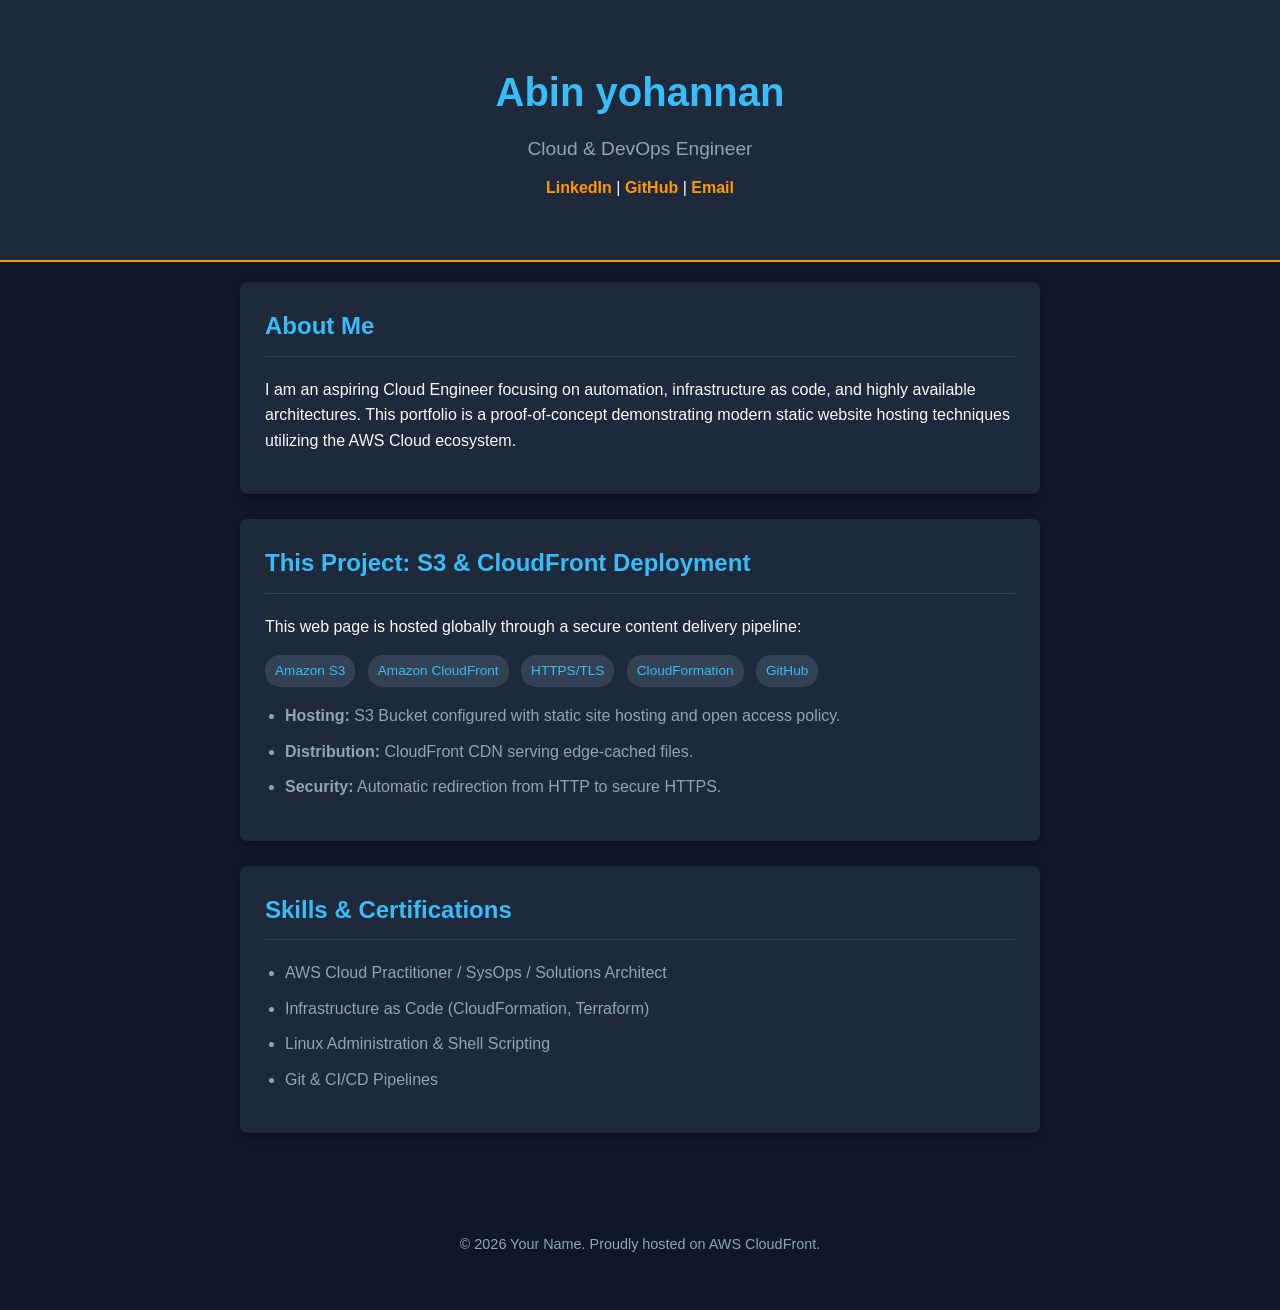
<file: index.html>
<!DOCTYPE html>
<html lang="en">

<head>
    <meta charset="UTF-8">
    <meta name="viewport" content="width=device-width, initial-scale=1.0">
    <title>Cloud Engineer Portfolio</title>
    <link rel="stylesheet" href="styles.css">
</head>

<body>

    <header>
        <div class="header-container">
            <h1>Abin yohannan</h1>
            <p class="subtitle">Cloud & DevOps Engineer</p>
            <div class="social-links">
                <a href="https://www.linkedin.com/in/abin-yohannan-82550a2a1?utm_source=share&utm_campaign=share_via&utm_content=profile&utm_medium=android_app"
                    target="_blank">LinkedIn</a> |
                <a href="#" target="_blank">GitHub</a> |
                <a href="mailto:abiny432@gmail.com">Email</a>
            </div>
        </div>
    </header>

    <main class="content-container">

        <section class="card">
            <h2>About Me</h2>
            <p>I am an aspiring Cloud Engineer focusing on automation, infrastructure as code, and highly available
                architectures. This portfolio is a proof-of-concept demonstrating modern static website hosting
                techniques utilizing the AWS Cloud ecosystem.</p>
        </section>

        <section class="card">
            <h2>This Project: S3 & CloudFront Deployment</h2>
            <p>This web page is hosted globally through a secure content delivery pipeline:</p>
            <div class="tech-stack">
                <span class="badge">Amazon S3</span>
                <span class="badge">Amazon CloudFront</span>
                <span class="badge">HTTPS/TLS</span>
                <span class="badge">CloudFormation</span>
                <span class="badge">GitHub</span>
            </div>
            <ul>
                <li><strong>Hosting:</strong> S3 Bucket configured with static site hosting and open access policy.</li>
                <li><strong>Distribution:</strong> CloudFront CDN serving edge-cached files.</li>
                <li><strong>Security:</strong> Automatic redirection from HTTP to secure HTTPS.</li>
            </ul>
        </section>

        <section class="card">
            <h2>Skills & Certifications</h2>
            <ul class="skills-list">
                <li>AWS Cloud Practitioner / SysOps / Solutions Architect</li>
                <li>Infrastructure as Code (CloudFormation, Terraform)</li>
                <li>Linux Administration & Shell Scripting</li>
                <li>Git & CI/CD Pipelines</li>
            </ul>
        </section>

    </main>

    <footer>
        <p>&copy; 2026 Your Name. Proudly hosted on AWS CloudFront.</p>
    </footer>

</body>

</html>
</file>
<file: styles.css>
:root {
    --bg: #0f172a;
    --card-bg: #1e293b;
    --text: #f8fafc;
    --text-muted: #94a3b8;
    --primary: #38bdf8;
    --accent: #ff9900;
}

body {
    font-family: -apple-system, BlinkMacSystemFont, "Segoe UI", Roboto, sans-serif;
    background-color: var(--bg);
    color: var(--text);
    margin: 0;
    padding: 0;
    line-height: 1.6;
}

.header-container, .content-container {
    max-width: 800px;
    margin: 0 auto;
    padding: 20px;
}

header {
    background-color: var(--card-bg);
    border-bottom: 2px solid var(--accent);
    padding: 40px 0;
    text-align: center;
}

header h1 {
    margin: 0;
    font-size: 2.5rem;
    color: var(--primary);
}

.subtitle {
    margin: 10px 0;
    font-size: 1.2rem;
    color: var(--text-muted);
}

.social-links a {
    color: var(--accent);
    text-decoration: none;
    font-weight: bold;
}

.social-links a:hover {
    text-decoration: underline;
}

main {
    padding-top: 30px;
}

.card {
    background-color: var(--card-bg);
    border-radius: 8px;
    padding: 25px;
    margin-bottom: 25px;
    box-shadow: 0 4px 10px rgba(0, 0, 0, 0.3);
}

h2 {
    color: var(--primary);
    margin-top: 0;
    border-bottom: 1px solid #334155;
    padding-bottom: 10px;
}

.tech-stack {
    margin: 15px 0;
}

.badge {
    background-color: #334155;
    color: var(--primary);
    padding: 5px 10px;
    border-radius: 15px;
    font-size: 0.85rem;
    margin-right: 8px;
    display: inline-block;
}

ul {
    padding-left: 20px;
    color: var(--text-muted);
}

li {
    margin-bottom: 10px;
}

footer {
    text-align: center;
    color: var(--text-muted);
    padding: 40px 0;
    font-size: 0.9rem;
}
</file>
